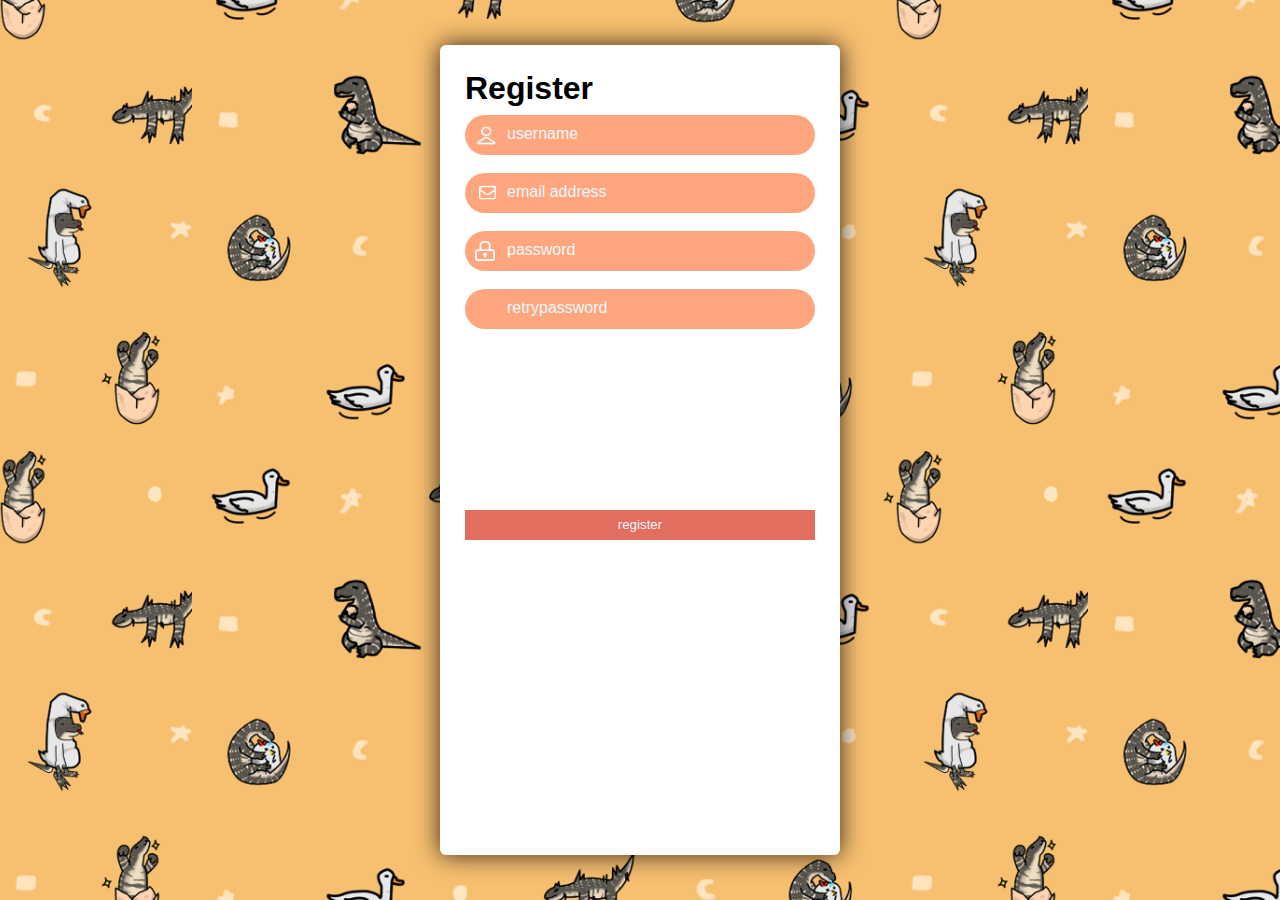
<file: public/register.html>
<!DOCTYPE html>
<html lang="en">
<head>
    <meta charset="UTF-8">
    <meta name="viewport" content="width=device-width, initial-scale=1.0">
    <link rel="stylesheet" type="text/css" media="screen" href="CSS/register.css">
    <title>Welcome</title>
</head>
<body>
    <div id="container">
        <div id="feilds">
            <h1>Register</h1>
            <form id="myform" action="index.html">
                <fieldset>
                    <div>
                        <img src="CSS/Pictures/Icons/Frame 6.png" width="25px" height="25px">
                        <input type="text" name="username" placeholder="username">
                    </div>
                    <br>
                    <div>
                        <img src="CSS/Pictures/Icons/Frame 7.png" width="25px" height="25px">
                        <input type="text" name="email" placeholder="email address">
                    </div>
                    <br>
                    <div>
                        <img src="CSS/Pictures/Icons/Group 1.png" width="20px" height="20px">
                        <input type="text" name="password" placeholder="password">
                    </div>
                    <br>
                    <div>
                        <img src="CSS/Pictures/Icons/emthy.png" width="20px" height="20px">
                        <input type="text" name="retrypassword" placeholder="retrypassword">
                    </div>
                    <br>
                    <input type="submit" value="register" id="submit">
                </fieldset>
            </form>
        </div>
    </div>
</body>
</html>
</file>
<file: public/CSS/register.css>
*{
    margin: 0;
    padding: 0;
    box-sizing: border-box;
}
body{
    background: url(Pictures/Backgrounds/Untitled\ design.png);
    background-size: 70%;
    background-position: center;
    height: 100vh;
    overflow: hidden;

    display: flex;
    justify-content: center;
    align-items: center;
}
#container{
    width: 400px;
    height: 90vh;
    background: white;
    box-shadow: 0px 0px 25px rgb(0, 0, 0, 0.8);
    border-radius: 6px;
}
#cover{
    background: url(Pictures/Backgrounds/Untitled\ design.png);
    background-size: 125%;
    background-position: center;

    width: 100%;
    height: 200px;
}
#feilds{
    display: flex;
    justify-content: center;
    flex-direction: column;
}
#feilds > h1{
    font-size: calc(2.5rem,3vw,1.5rem);
    font-family: Arial, Helvetica, sans-serif;
    padding: 25px 25px 15px 25px;
}
#myform{
    padding: 0px 25px 0px 25px;
    display: flex;
    justify-content: center;
    align-items: center;
    
    width: 100%;
    height: 450px;
}
#myform > fieldset{
    width: 100%;
    height: 100%;
    margin-bottom: 15px;
    border: none;

    position: relative;
}
#myform > fieldset > div{
    padding:  0px 20px 0px 10px;
    width: 100%;
    height: 40px;
    background: #FFA67E;
    border: none;
    border-radius: 40px;

    display: flex;
    justify-content: space-between;
    align-items: center;
}
input{
    width: 90%;
    height: 50%;
    background: none;
    border: none;
}
input::placeholder{
    font-family: Arial, Helvetica, sans-serif;
    font-size: 1rem;
    color: aliceblue;
}
#submit{
    width: 100%;
    height: 30px;
    background: #E26E5F;
    color: aliceblue;
    cursor: pointer;
    position: absolute;
    bottom: 25px;
}
#submit:hover{
    background: #b95c50;
    transition: 0.25s;
}
</file>
